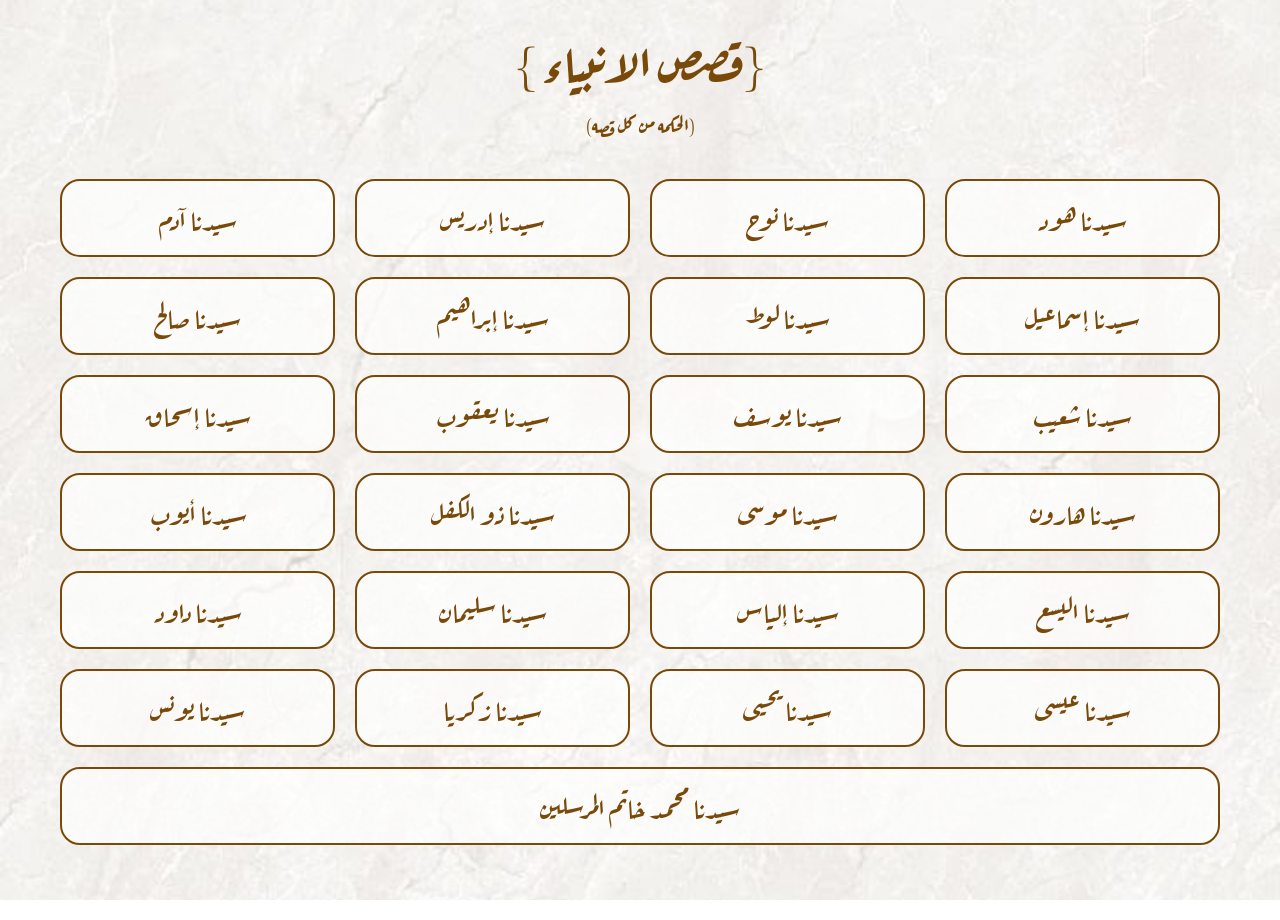
<file: index.html>
<!DOCTYPE html>
<html lang="en">
<head>
    <meta charset="UTF-8">
    <meta name="viewport" content="width=device-width, initial-scale=1.0">
    <title>قصص الأنبياء</title>
    
    <link rel="preconnect" href="https://fonts.googleapis.com">
    <link rel="preconnect" href="https://fonts.gstatic.com" crossorigin>
    <link href="https://fonts.googleapis.com/css2?family=Archivo+Black&family=Aref+Ruqaa:wght@400;700&family=Black+Ops+One&family=Caacupe+One&display=swap" rel="stylesheet">
    <meta name="viewport" content="width=device-width, initial-scale=1.0">
    <link rel="stylesheet" href="style.css">
</head>
<body class="aref-ruqaa-regular">
     <h1 >{ قصص الانبياء}</h1>
    <h5>(الحكمه من كل قصه)</h5>

   
<ul class="bu">
    <li>
        <button class="b"><a href="adam.html">سيدنا آدم</a></button>
    </li>
    <li>
        <button class="b" ><a href="idris.html">سيدنا إدريس</a></button>
    </li>
    <li>
        <button class="b" ><a href="nuh.html">سيدنا نوح</a></button>
    </li>
    <li>
        <button class="b"><a href="hud.html">سيدنا هود</a></button>
    </li>
    <li>
        <button class="b"><a href="salih.html">سيدنا صالح</a></button>
    </li>
    <li>
        <button class="b"><a href="ibrahim.html">سيدنا إبراهيم</a></button>
    </li>
    <li>
        <button class="b"><a href="lut.html">سيدنا لوط</a></button>
    </li>
    <li>
        <button class="b"><a href="ismail.html">سيدنا إسماعيل</a></button>
    </li>
    <li>
        <button class="b"><a href="ishaq.html">سيدنا إسحاق</a></button>
    </li>
    <li>
        <button class="b"><a href="yaqub.html">سيدنا يعقوب</a></button>
    </li>
    <li>
        <button class="b"><a href="yusuf.html">سيدنا يوسف</a></button>
    </li>
    <li>
        <button class="b"><a href="shuaib.html">سيدنا شعيب</a></button>
    </li>
    <li>
        <button class="b"><a href="ayyub.html">سيدنا أيوب</a></button>
    </li>
    <li>
        <button class="b"><a href="dhulkifl.html">سيدنا ذو الكفل</a></button>
    </li>
    <li>
        <button class="b"><a href="musa.html">سيدنا موسى</a></button>
    </li>
    <li>
        <button class="b"><a href="harun.html">سيدنا هارون</a></button>
    </li>
    <li>
        <button class="b"><a href="dawood.html">سيدنا داود</a></button>
    </li>
    <li>
        <button class="b"><a href="sulaiman.html">سيدنا سليمان</a></button>
    </li>
    <li>
        <button class="b"><a href="ilyas.html">سيدنا إلياس</a></button>
    </li>
    <li>
        <button class="b"  ><a href="al-yasa.html">سيدنا اليسع</a></button>
    </li>
    <li>
        <button class="b"><a href="yunus.html">سيدنا يونس</a></button>
    </li>
    <li>
        <button class="b"><a href="zakariya.html">سيدنا زكريا</a></button>
    </li>
    <li>
        <button class="b"><a href="yahya.html">سيدنا يحيى</a></button>
    </li>
    <li>
        <button class="b"><a href="isa.html">سيدنا عيسى</a></button>
    </li>
    <li class="c">
       
        <button class="b"><a href="muhammad.html" >سيدنا محمد خاتم المرسلين</a></button>
    
    </li>
</ul>
</div>
</body>
</html>
</file>
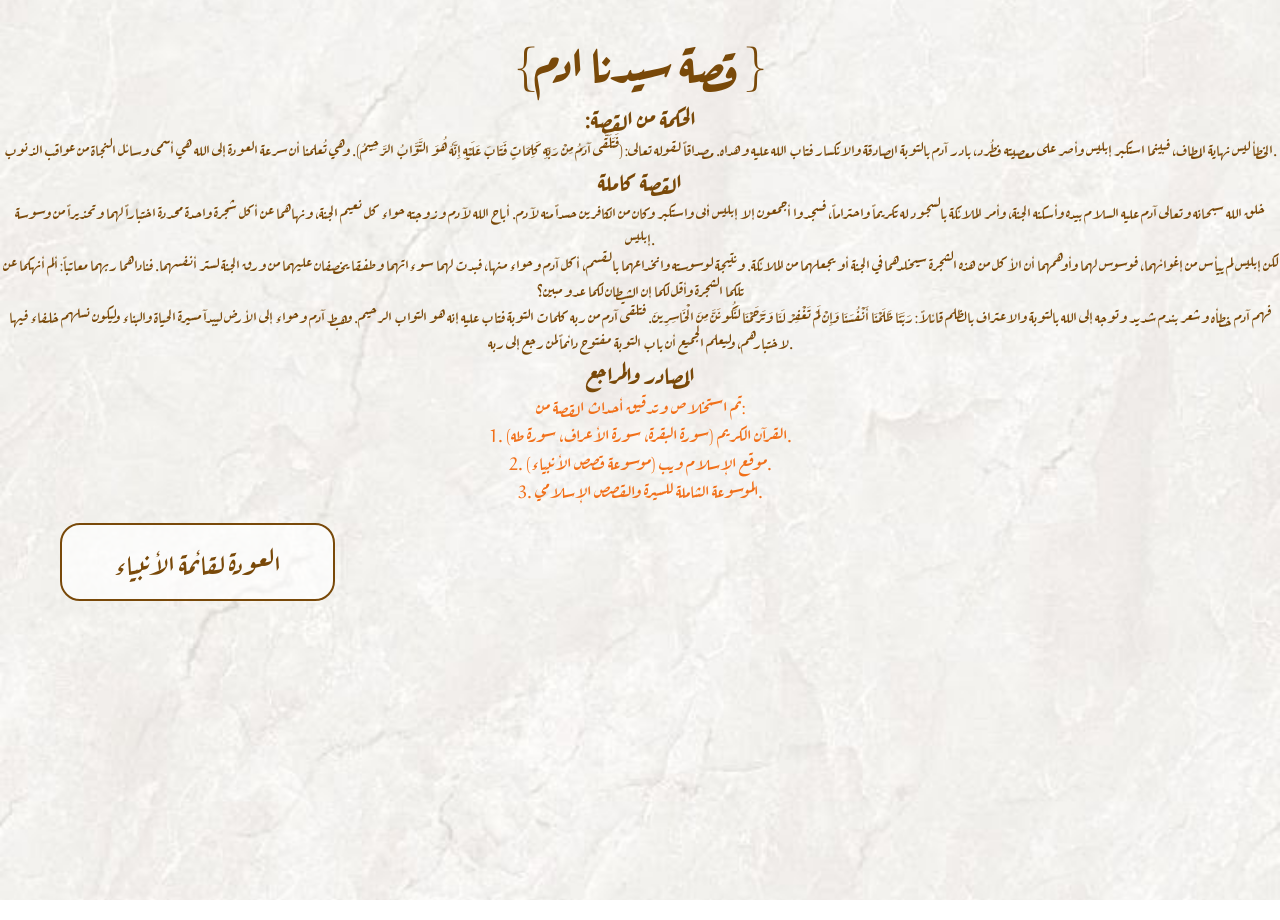
<file: adam.html>
<!DOCTYPE html>
<html lang="en">
<head>
    <meta charset="UTF-8">
    <meta name="viewport" content="width=device-width, initial-scale=1.0">
    <title>قصص الأنبياء</title>
    
    <link rel="preconnect" href="https://fonts.googleapis.com">
    <link rel="preconnect" href="https://fonts.gstatic.com" crossorigin>
    <link href="https://fonts.googleapis.com/css2?family=Archivo+Black&family=Aref+Ruqaa:wght@400;700&family=Black+Ops+One&family=Caacupe+One&display=swap" rel="stylesheet">
    <link rel="stylesheet" href="style.css">

</head>
<body class="aref-ruqaa-regular">
 <h1>{قصة سيدنا ادم }</h1>
  <section>
            <h2 class="s">:الحكمة من القصة</h2>
           <p>
            الخطأ ليس نهاية المطاف، فبينما استكبر إبليس وأصر على معصيته فطُرد، بادر آدم بالتوبة الصادقة والانكسار فتاب الله عليه وهداه.
مصداقاً لقوله تعالى: (فَتَلَقَّى آدَمُ مِنْ رَبِّهِ كَلِمَاتٍ فَتَابَ عَلَيْهِ إِنَّهُ هُوَ التَّوَّابُ الرَّحِيمُ).
وهي تُعلمنا أن سرعة العودة إلى الله هي أسمى وسائل النجاة من عواقب الذنوب.
           </p>
        </section>

        <section>
            <h2>القصة كاملة</h2>
            <p>
                خلق الله سبحانه وتعالى آدم عليه السلام بيده وأسكنه الجنة، وأمر الملائكة بالسجود له تكريماً واحتراماً، فسجدوا أجمعون إلا إبليس أبى واستكبر وكان من الكافرين حسداً منه لآدم. أباح الله لآدم وزوجته حواء كل نعيم الجنة، ونهاهما عن أكل شجرة واحدة محددة اختباراً لهما وتحذيراً من وسوسة إبليس.
            </p>
            <p>
                لكن إبليس لم ييأس من إغوائهما، فوسوس لهما وأوهمهما أن الأكل من هذه الشجرة سيخلدهما في الجنة أو يجعلهما من الملائكة. ونتيجة لوسوسته وانخداعهما بالقسم، أكل آدم وحواء منها، فبدت لهما سوءاتهما وطفقا يخصفان عليهما من ورق الجنة لستر أنفسهما. فناداهما ربهما معاتباً: ألم أنهكما عن تلكما الشجرة وأقل لكما إن الشيطان لكما عدو مبين؟
            </p>
            <p>
                فهم آدم خطأه وشعر بندم شديد وتوجه إلى الله بالتوبة والاعتراف بالظلم قائلاً: رَبَّنَا ظَلَمْنَا أَنْفُسَنَا وَإِنْ لَمْ تَغْفِرْ لَنَا وَتَرْحَمْنَا لَنَكُونَنَّ مِنَ الْخَاسِرِينَ. فتلقى آدم من ربه كلمات التوبة فتاب عليه إنه هو التواب الرحيم. وهبط آدم وحواء إلى الأرض ليبدآ مسيرة الحياة والبناء وليكون نسلهم خلفاء فيها لاختبارهم، وليعلم الجميع أن باب التوبة مفتوح دائماً لمن رجع إلى ربه.
            </p>
        </section>

        <section class="sources-section">
            <h2>المصادر والمراجع</h2>
            <p style="font-size: 18px; text-align: center; color: #f16f18;">
                تم استخلاص وتدقيق أحداث القصة من: 
                <br>1. القرآن الكريم (سورة البقرة، سورة الأعراف، سورة طه).
                <br>2. موقع الإسلام ويب (موسوعة قصص الأنبياء).
                <br>3. الموسوعة الشاملة للسيرة والقصص الإسلامي.
            </p>
        </section>
<div class="bu">
       <button class="b"> <a href="test.html" class="q">العودة لقائمة الأنبياء</a></button>
    </div>
</div>
 
</body>
</html>
</file>
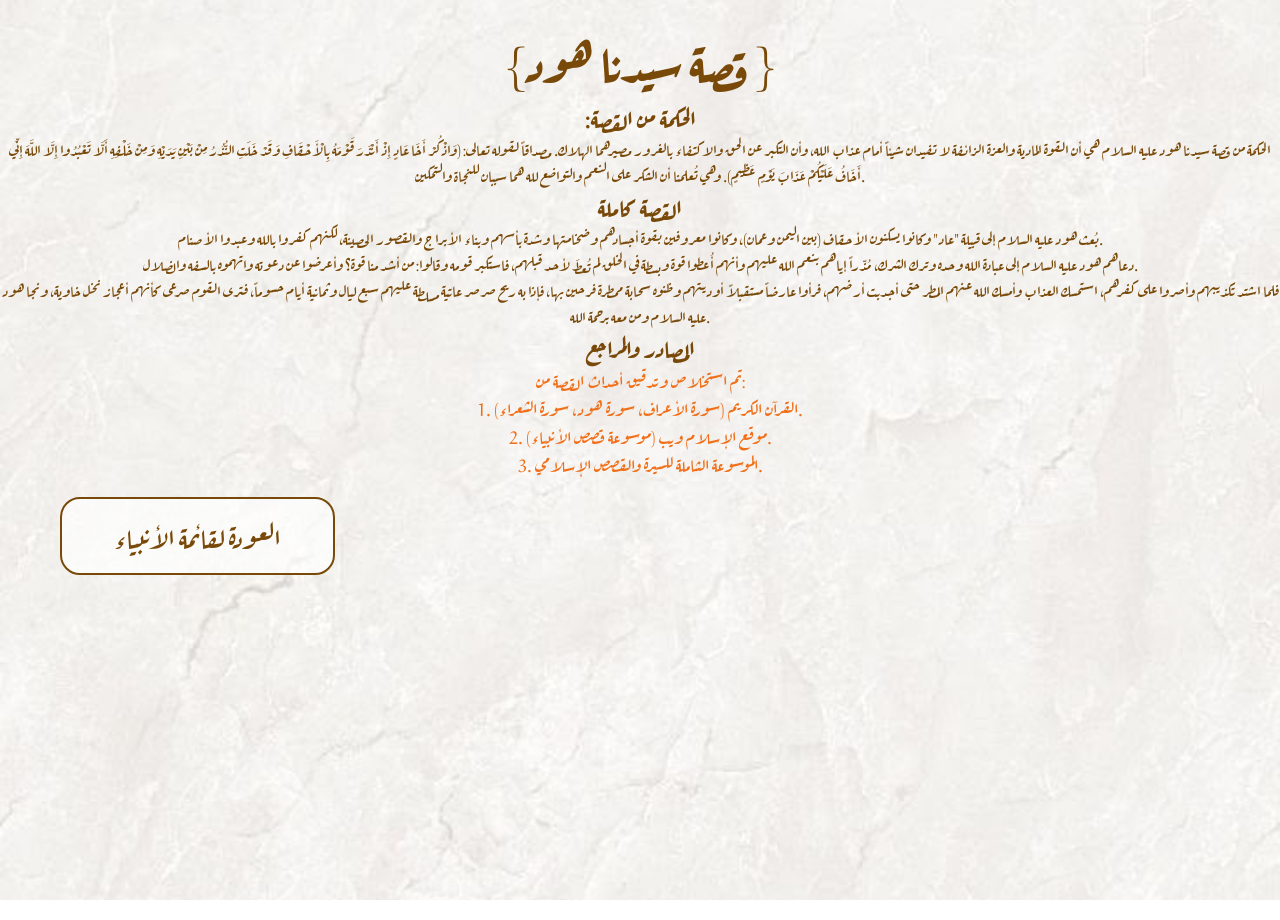
<file: hud.html>
<!DOCTYPE html>
<html lang="en">
<head>
    <meta charset="UTF-8">
    <meta name="viewport" content="width=device-width, initial-scale=1.0">
    <title>قصص الأنبياء</title>
    
    <link rel="preconnect" href="https://fonts.googleapis.com">
    <link rel="preconnect" href="https://fonts.gstatic.com" crossorigin>
    <link href="https://fonts.googleapis.com/css2?family=Archivo+Black&family=Aref+Ruqaa:wght@400;700&family=Black+Ops+One&family=Caacupe+One&display=swap" rel="stylesheet">
    <link rel="stylesheet" href="style.css">

</head>
<body class="aref-ruqaa-regular">
    <div class="story-container">
        <h1>{قصة سيدنا هود }</h1>
        <section>
            <h2 class="s">:الحكمة من القصة</h2>
            <p>
                الحكمة من قصة سيدنا هود عليه السلام هي أن القوة المادية والعزة الزائفة لا تفيدان شيئاً أمام عذاب الله، وأن التكبر عن الحق والاكتفاء بالغرور مصيرهما الهلاك. 
                مصداقاً لقوله تعالى: (وَاذْكُرْ أَخَا عَادٍ إِذْ أَنْذَرَ قَوْمَهُ بِالْأَحْقَافِ وَقَدْ خَلَتِ النُّذُرُ مِنْ بَيْنِ يَدَيْهِ وَمِنْ خَلْفِهِ أَلَّا تَعْبُدُوا إِلَّا اللَّهَ إِنِّي أَخَافُ عَلَيْكُمْ عَذَابَ يَوْمٍ عَظِيمٍ).
                وهي تُعلمنا أن الشكر على النعم والتواضع لله هما سببان للنجاة والتمكين.
            </p>
        </section>

        <section>
            <h2>القصة كاملة</h2>
            <p>
                بُعث هود عليه السلام إلى قبيلة "عاد" وكانوا يسكنون الأحقاف (بين اليمن وعمان)، وكانوا معروفين بقوة أجسادهم وضخامتها وشدة بأسهم وبناء الأبراج والقصور الحصينة، لكنهم كفروا بالله وعبدوا الأصنام.
            </p>
            <p>
                دعاهم هود عليه السلام إلى عبادة الله وحده وترك الشرك، مُذّراً إياهم بنعم الله عليهم وأنهم أُعطوا قوة وبسطة في الخلق لم تُعطَ لأحد قبلهم، فاستكبر قومه وقالوا: من أشد منا قوة؟ وأعرضوا عن دعوته واتهموه بالسفه والضلال.
            </p>
            <p>
                فلما اشتد تكذيبهم وأصروا على كفرهم، استمسك العذاب وأمسك الله عنهم المطر حتى أجدبت أرضهم، فرأوا عارضاً مستقبلاً أوديتهم وظنوه سحابة ممطرة فرحين بها، فإذا به ريح صرصر عاتية مسلطة عليهم سبع ليال وثمانية أيام حسوماً، فترى القوم صرعى كأنهم أعجاز نخل خاوية، ونجا هود عليه السلام ومن معه برحمة الله.
            </p>
        </section>

        <section class="sources-section">
            <h2>المصادر والمراجع</h2>
            <p style="font-size: 18px; text-align: center; color: #f16f18;">
                تم استخلاص وتدقيق أحداث القصة من:
                <br>1. القرآن الكريم (سورة الأعراف، سورة هود، سورة الشعراء).
                <br>2. موقع الإسلام ويب (موسوعة قصص الأنبياء).
                <br>3. الموسوعة الشاملة للسيرة والقصص الإسلامي.
            </p>
        </section>

        <div class="bu">
            <button class="b">
                <a href="test.html" class="q">العودة لقائمة الأنبياء</a>
            </button>
        </div>
    </div>
</body>
</file>
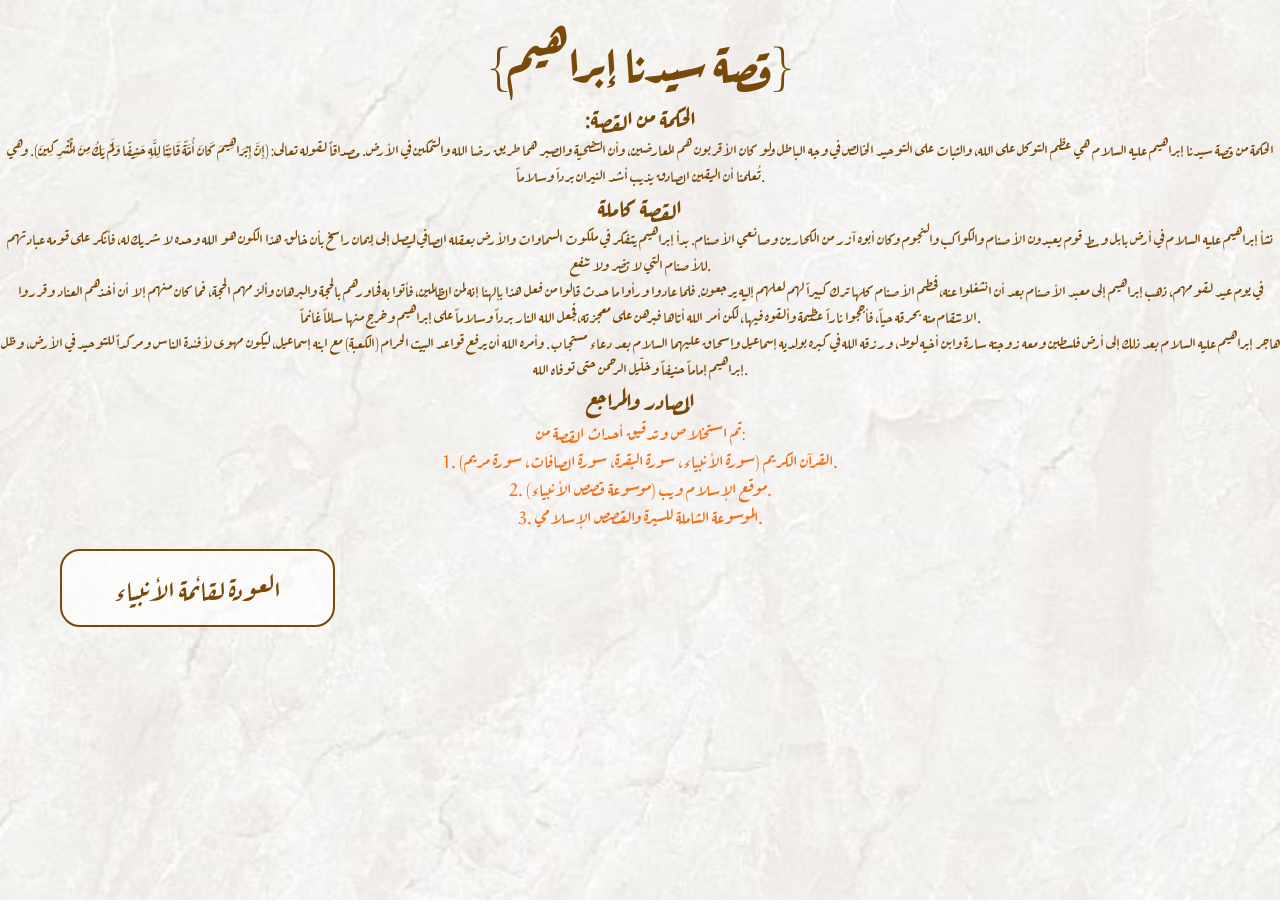
<file: ibrahim.html>
<!DOCTYPE html>
<html lang="en">
<head>
    <meta charset="UTF-8">
    <meta name="viewport" content="width=device-width, initial-scale=1.0">
    <title>قصص الأنبياء</title>
    
    <link rel="preconnect" href="https://fonts.googleapis.com">
    <link rel="preconnect" href="https://fonts.gstatic.com" crossorigin>
    <link href="https://fonts.googleapis.com/css2?family=Archivo+Black&family=Aref+Ruqaa:wght@400;700&family=Black+Ops+One&family=Caacupe+One&display=swap" rel="stylesheet">
    <link rel="stylesheet" href="style.css">

</head>
<body class="aref-ruqaa-regular">
    <div class="story-container">
        <h1>{قصة سيدنا إبراهيم}</h1>

        <section>
            <h2 class="s">:الحكمة من القصة</h2>
            <p>
                الحكمة من قصة سيدنا إبراهيم عليه السلام هي عظم التوكل على الله، والثبات على التوحيد الخالص في وجه الباطل ولو كان الأقربون هم المعارضين، وأن التضحية والصبر هما طريق رضا الله والتمكين في الأرض. 
                مصداقاً لقوله تعالى: (إِنَّ إِبْرَاهِيمَ كَانَ أُمَّةً قَانِتًا لِلَّهِ حَنِيفًا وَلَمْ يَكُ مِنَ الْمُشْرِكِينَ).
                وهي تُعلمنا أن اليقين الصادق يذيب أشد النيران برداً وسلاماً.
            </p>
        </section>

        <section>
            <h2>القصة كاملة</h2>
            <p>
                نشأ إبراهيم عليه السلام في أرض بابل وسط قوم يعبدون الأصنام والكواكب والنجوم وكان أبوه آزر من الكحارين وصانعي الأصنام. بدأ إبراهيم يتفكر في ملكوت السماوات والأرض بعقله الصافي ليصل إلى إيمان راسخ بأن خالق هذا الكون هو الله وحده لا شريك له، فأنكر على قومه عبادتهم للأصنام التي لا تضر ولا تنفع.
            </p>
            <p>
                في يوم عيد لقومهم، ذهب إبراهيم إلى معبد الأصنام بعد أن انشغلوا عنه، فحطم الأصنام كلها ترك كبيراً لهم لعلهم إليه يرجعون. فلما عادوا ورأوا ما حدث قالوا من فعل هذا بإلهنا إنه لمن الظالمين، فأتوا به فحاورهم بالحجة والبرهان وألزمهم الحجة، فما كان منهم إلا أن أخذهم العناد وقرروا الانتقام منه بحرقه حياً، فأججوا ناراً عظيمة وألقوه فيها، لكن أمر الله أتاها فبرهن على معجزته، فجعل الله النار برداً وسلاماً على إبراهيم وخرج منها سالماً غانماً.
            </p>
            <p>
                هاجر إبراهيم عليه السلام بعد ذلك إلى أرض فلسطين ومعه زوجته سارة وابن أخيه لوط، ورزقه الله في كبره بولديه إسماعيل وإسحاق عليهما السلام بعد دعاء مستجاب. وأمره الله أن يرفع قواعد البيت الحرام (الكعبة) مع ابنه إسماعيل، ليكون مهوى لأفئدة الناس ومركداً للتوحيد في الأرض، وظل إبراهيم إماماً حنيفاً وخلّيل الرحمن حتى توفاه الله.
            </p>
        </section>

        <section class="sources-section">
            <h2>المصادر والمراجع</h2>
            <p style="font-size: 18px; text-align: center; color: #f16f18;">
                تم استخلاص وتدقيق أحداث القصة من:
                <br>1. القرآن الكريم (سورة الأنبياء، سورة البقرة، سورة الصافات، سورة مريم).
                <br>2. موقع الإسلام ويب (موسوعة قصص الأنبياء).
                <br>3. الموسوعة الشاملة للسيرة والقصص الإسلامي.
            </p>
        </section>

        <div class="bu">
            <button class="b">
                <a href="test.html" class="q">العودة لقائمة الأنبياء</a>
            </button>
        </div>
    </div>
</body>
</file>
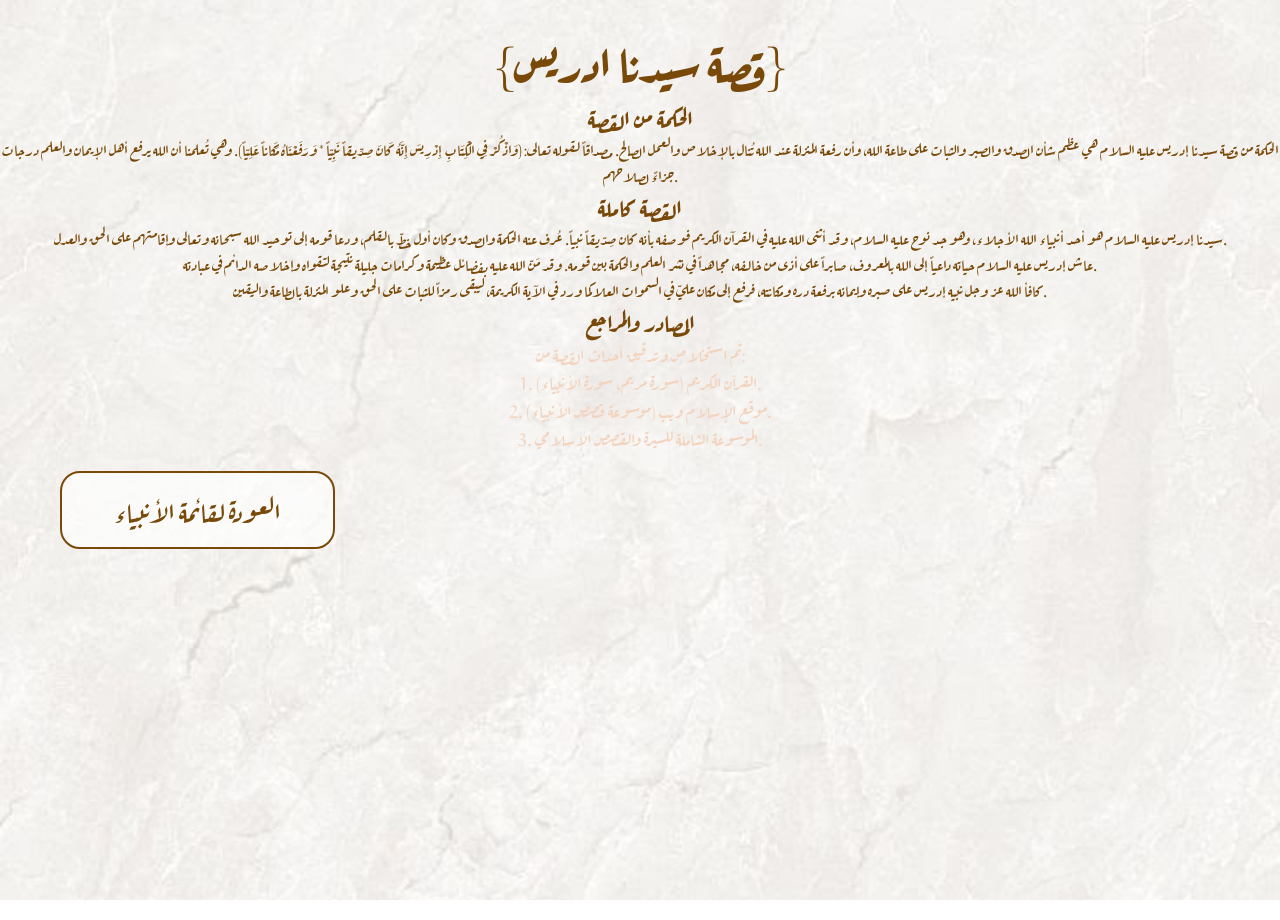
<file: idris.html>
<!DOCTYPE html>
<html lang="en">
<head>
    <meta charset="UTF-8">
    <meta name="viewport" content="width=device-width, initial-scale=1.0">
    <title>قصص الأنبياء</title>
    
    <link rel="preconnect" href="https://fonts.googleapis.com">
    <link rel="preconnect" href="https://fonts.gstatic.com" crossorigin>
    <link href="https://fonts.googleapis.com/css2?family=Archivo+Black&family=Aref+Ruqaa:wght@400;700&family=Black+Ops+One&family=Caacupe+One&display=swap" rel="stylesheet">
    <link rel="stylesheet" href="style.css">

</head>
<body class="aref-ruqaa-regular">
 <h1> {قصة سيدنا ادريس}</h1>



    <div class="story-container">
      

        <section>
            <h2 class="s" >الحكمة من القصة</h2>
            <p>
                الحكمة من قصة سيدنا إدريس عليه السلام هي عظم شأن الصدق والصبر والثبات على طاعة الله، وأن رفعة المنزلة عند الله تُنال بالإخلاص والعمل الصالح. 
                مصداقاً لقوله تعالى: (وَاذْكُرْ فِي الْكِتَابِ إِدْرِيسَ إِنَّهُ كَانَ صِدِّيقاً نَبِيّاً * وَرَفَعْنَاهُ مَكَاناً عَلِيّاً).
                وهي تُعلمنا أن الله يرفع أهل الإيمان والعلم درجات جزاءً لصلاحهم.
            </p>
        </section>

        <section>
            <h2>القصة كاملة</h2>
            <p>
                سيدنا إدريس عليه السلام هو أحد أنبياء الله الأجلاء، وهو جد نوح عليه السلام، وقد أثنى الله عليه في القرآن الكريم فوصفه بأنه كان صِدّيقاً نبياً. عُرف عنه الحكمة والصدق وكان أول خطّ بالقلم، ودعا قومه إلى توحيد الله سبحانه وتعالى وإقامتهم على الحق والعدل.
            </p>
            <p>
                عاش إدريس عليه السلام حياته داعياً إلى الله بالمعروف، صابراً على أذى من خالفه، مجاهداً في نشر العلم والحكمة بين قومه. وقد مَنّ الله عليه بفضائل عظيمة وكرامات جليلة نتيجة لتقواه وإخلاصه الدائم في عبادته.
            </p>
            <p>
                كافأ الله عز وجل نبيه إدريس على صبره وإيمانه برفعة دره ومكانته، فرفع إلى مكان عليّ في السموات العلا كما ورد في الآية الكريمة، ليبقى رمزاً للثبات على الحق وعلو المنزلة بالطاعة واليقين.
            </p>
        </section>

        <section class="sources-section">
            <h2>المصادر والمراجع</h2>
            <p style="font-size: 18px; text-align: center; color: #f3d3bd;">
                تم استخلاص وتدقيق أحداث القصة من: 
                <br>1. القرآن الكريم (سورة مريم، سورة الأنبياء).
                <br>2. موقع الإسلام ويب (موسوعة قصص الأنبياء).
                <br>3. الموسوعة الشاملة للسيرة والقصص الإسلامي.
            </p>
        </section>

        <div class="bu">
            <button class="b">
                <a href="test.html" class="q">العودة لقائمة الأنبياء</a>
            </button>
        </div>
    </div>

</body>
</html>
 
</body>
</html>
 
</body>
</html>
</file>
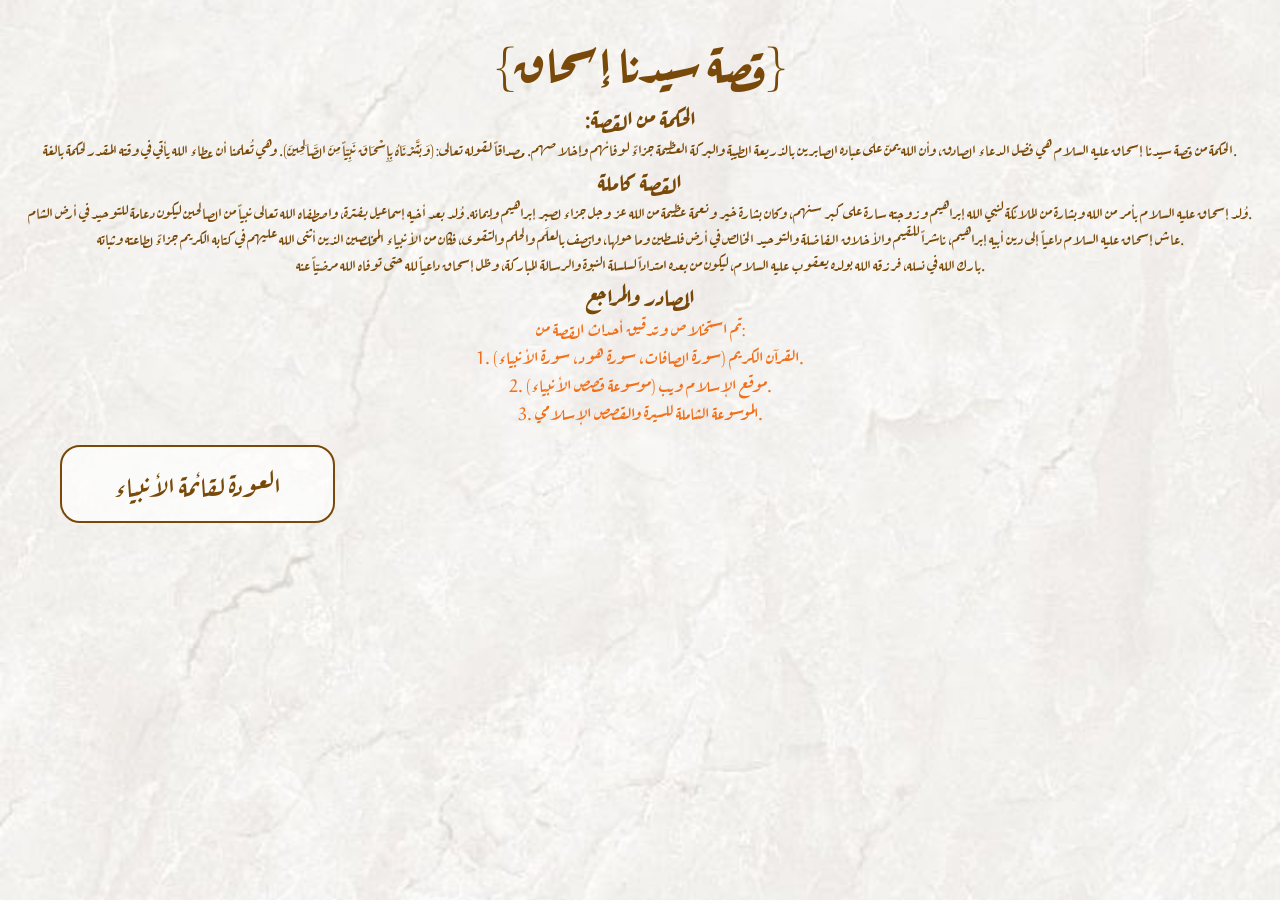
<file: ishaq.html>
<!DOCTYPE html>
<html lang="en">
<head>
    <meta charset="UTF-8">
    <meta name="viewport" content="width=device-width, initial-scale=1.0">
    <title>قصص الأنبياء</title>
    
    <link rel="preconnect" href="https://fonts.googleapis.com">
    <link rel="preconnect" href="https://fonts.gstatic.com" crossorigin>
    <link href="https://fonts.googleapis.com/css2?family=Archivo+Black&family=Aref+Ruqaa:wght@400;700&family=Black+Ops+One&family=Caacupe+One&display=swap" rel="stylesheet">
    <link rel="stylesheet" href="style.css">

</head>
<body class="aref-ruqaa-regular">
    <div class="story-container">
        <h1>{قصة سيدنا إسحاق}</h1>

        <section>
            <h2 class="s">:الحكمة من القصة</h2>
            <p>
                الحكمة من قصة سيدنا إسحاق عليه السلام هي فضل الدعاء الصادق، وأن الله يمنّ على عباده الصابرين بالذريعة الطيبة والبركة العظيمة جزاءً لوفائهم وإخلاصهم. 
                مصداقاً لقوله تعالى: (وَبَشَّرْنَاهُ بِإِسْحَاقَ نَبِيّاً مِنَ الصَّالِحِينَ).
                وهي تُعلمنا أن عطاء الله يأتي في وقته المقدر لحكمة بالغة.
            </p>
        </section>

        <section>
            <h2>القصة كاملة</h2>
            <p>
                وُلد إسحاق عليه السلام بأمر من الله وبشارة من الملائكة لنبي الله إبراهيم وزوجته سارة على كبر سنهم، وكان بشارة خير ونعمة عظيمة من الله عز وجل جزاء لصبر إبراهيم وإيمانه. وُلد بعد أخيه إسماعيل بفترة، واصطفاه الله تعالى نبياً من الصالحين ليكون دعامة للتوحيد في أرض الشام.
            </p>
            <p>
                عاش إسحاق عليه السلام داعياً إلى دين أبيه إبراهيم، ناشراً للقيم والأخلاق الفاضلة والتوحيد الخالص في أرض فلسطين وما حولها، واتصف بالعلَم والحلم والتقوى، فكان من الأنبياء المخلصين الذين أثنى الله عليهم في كتابه الكريم جزاءً لطاعته وثباته.
            </p>
            <p>
                بارك الله في نسله، فرزقه الله بولده يعقوب عليه السلام، ليكون من بعده امتداداً لسلسلة النبوة والرسالة المباركة، وظل إسحاق داعياً لله حتى توفاه الله مرضيّاً عنه.
            </p>
        </section>

        <section class="sources-section">
            <h2>المصادر والمراجع</h2>
            <p style="font-size: 18px; text-align: center; color: #f16f18;">
                تم استخلاص وتدقيق أحداث القصة من:
                <br>1. القرآن الكريم (سورة الصافات، سورة هود، سورة الأنبياء).
                <br>2. موقع الإسلام ويب (موسوعة قصص الأنبياء).
                <br>3. الموسوعة الشاملة للسيرة والقصص الإسلامي.
            </p>
        </section>

        <div class="bu">
            <button class="b">
                <a href="test.html" class="q">العودة لقائمة الأنبياء</a>
            </button>
        </div>
    </div>
</body>
</file>
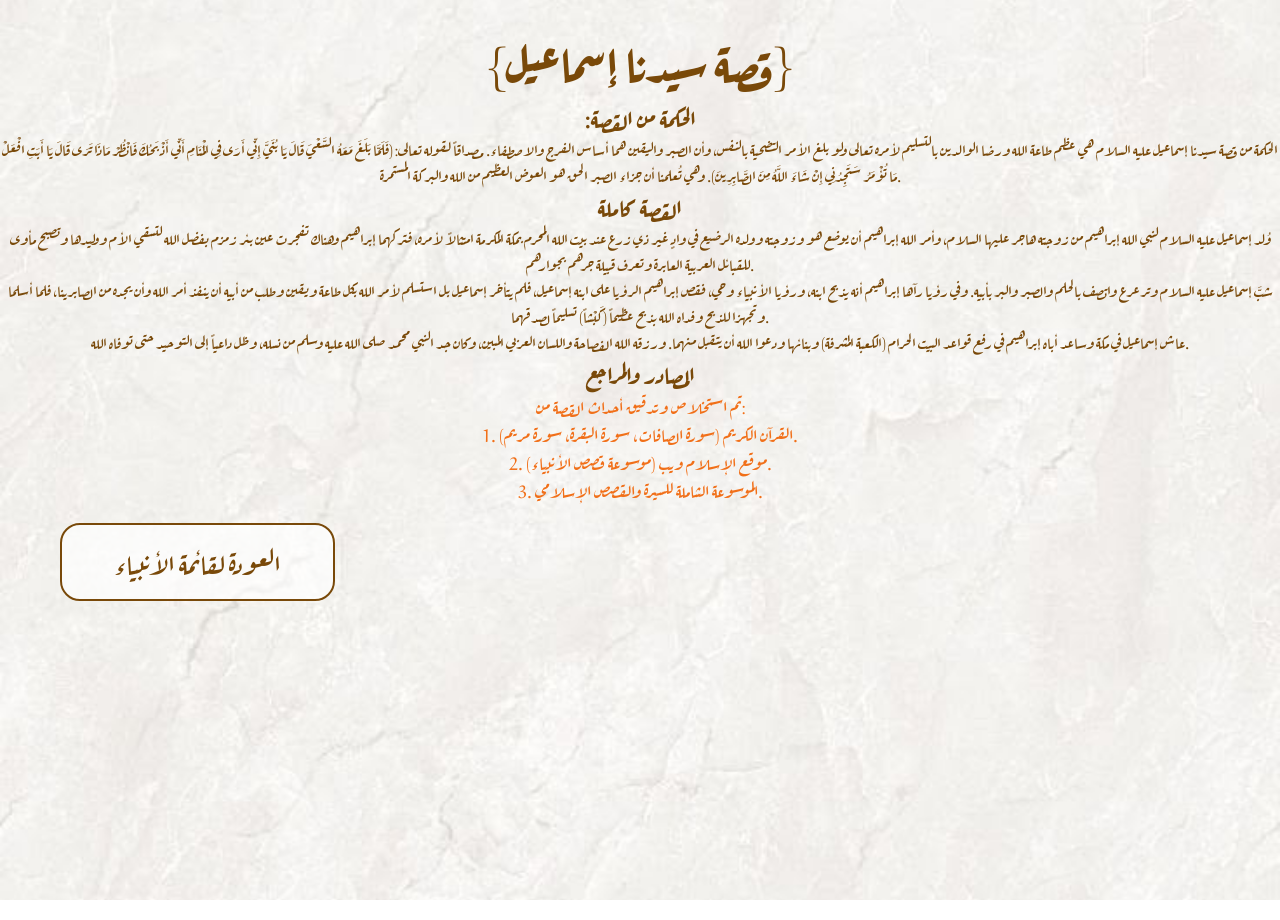
<file: ismail.html>
<!DOCTYPE html>
<html lang="en">
<head>
    <meta charset="UTF-8">
    <meta name="viewport" content="width=device-width, initial-scale=1.0">
    <title>قصص الأنبياء</title>
    
    <link rel="preconnect" href="https://fonts.googleapis.com">
    <link rel="preconnect" href="https://fonts.gstatic.com" crossorigin>
    <link href="https://fonts.googleapis.com/css2?family=Archivo+Black&family=Aref+Ruqaa:wght@400;700&family=Black+Ops+One&family=Caacupe+One&display=swap" rel="stylesheet">
    <link rel="stylesheet" href="style.css">

</head>
<body class="aref-ruqaa-regular">
    <div class="story-container">
        <h1>{قصة سيدنا إسماعيل}</h1>

        <section>
            <h2 class="s">:الحكمة من القصة</h2>
            <p>
                الحكمة من قصة سيدنا إسماعيل عليه السلام هي عظم طاعة الله ورضا الوالدين بالتسليم لأمره تعالى ولو بلغ الأمر التضحية بالنفس، وأن الصبر واليقين هما أساس الفرج والاصطفاء. 
                مصداقاً لقوله تعالى: (فَلَمَّا بَلَغَ مَعَهُ السَّعْيَ قَالَ يَا بُنَيَّ إِنِّي أَرَى فِي الْمَنَامِ أَنِّي أَذْبَحُكَ فَانْظُرْ مَاذَا تَرَى قَالَ يَا أَبَتِ افْعَلْ مَا تُؤْمَرُ سَتَجِدُنِي إِنْ شَاءَ اللَّهُ مِنَ الصَّابِرِينَ).
                وهي تُعلمنا أن جزاء الصبر الحق هو العوض العظيم من الله والبركة المستمرة.
            </p>
        </section>

        <section>
            <h2>القصة كاملة</h2>
            <p>
                وُلد إسماعيل عليه السلام لنبي الله إبراهيم من زوجته هاجر عليها السلام، وأمر الله إبراهيم أن يوضع هو وزوجته وولده الرضيع في وادٍ غير ذي زرع عند بيت الله المحرم بمكة المكرمة امتثالاً لأمره، فتركهما إبراهيم وهناك تفجرت عين بئر زمزم بفضل الله لتسقي الأم ووليدها وتصبح مأوى للقبائل العربية العابرة وتعرف قبيلة جرهم بجوارهم.
            </p>
            <p>
                شبَّ إسماعيل عليه السلام وترعرع واتصف بالحلم والصبر والبر بأبيه. وفي رؤيا رآها إبراهيم أنه يذبح ابنه، ورؤيا الأنبياء وحي، فقص إبراهيم الرؤيا على ابنه إسماعيل، فلم يتأخر إسماعيل بل استسلم لأمر الله بكل طاعة ويقين وطلب من أبيه أن ينفذ أمر الله وأن يجده من الصابرينا، فلما أسلما وتجهزا للذبح وفداه الله بذبح عظيماً (كَبْشاً) تسليماً لصدقهما.
            </p>
            <p>
                عاش إسماعيل في مكة وساعد أباه إبراهيم في رفع قواعد البيت الحرام (الكعبة المشرفة) وبنائها ودعوا الله أن يتقبل منهما. ورزقه الله الفصاحة واللسان العربي المبين، وكان جد النبي محمد صلى الله عليه وسلم من نسله، وظل داعياً إلى التوحيد حتى توفاه الله.
            </p>
        </section>

        <section class="sources-section">
            <h2>المصادر والمراجع</h2>
            <p style="font-size: 18px; text-align: center; color: #f16f18;">
                تم استخلاص وتدقيق أحداث القصة من:
                <br>1. القرآن الكريم (سورة الصافات، سورة البقرة، سورة مريم).
                <br>2. موقع الإسلام ويب (موسوعة قصص الأنبياء).
                <br>3. الموسوعة الشاملة للسيرة والقصص الإسلامي.
            </p>
        </section>

        <div class="bu">
            <button class="b">
                <a href="test.html" class="q">العودة لقائمة الأنبياء</a>
            </button>
        </div>
    </div>
</body>
</file>
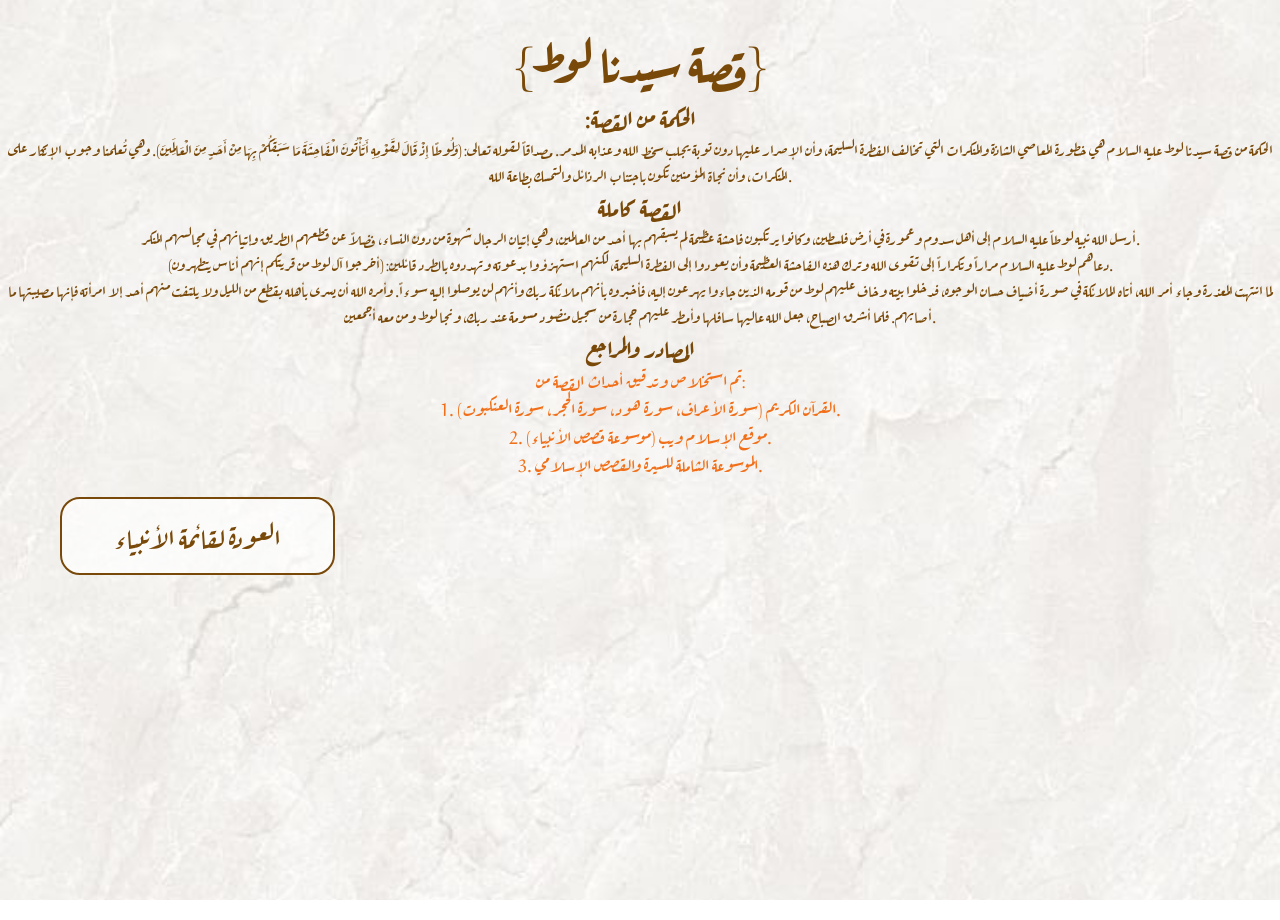
<file: lut.html>
<!DOCTYPE html>
<html lang="en">
<head>
    <meta charset="UTF-8">
    <meta name="viewport" content="width=device-width, initial-scale=1.0">
    <title>قصص الأنبياء</title>
    
    <link rel="preconnect" href="https://fonts.googleapis.com">
    <link rel="preconnect" href="https://fonts.gstatic.com" crossorigin>
    <link href="https://fonts.googleapis.com/css2?family=Archivo+Black&family=Aref+Ruqaa:wght@400;700&family=Black+Ops+One&family=Caacupe+One&display=swap" rel="stylesheet">
    <link rel="stylesheet" href="style.css">

</head>
<body class="aref-ruqaa-regular">
    <div class="story-container">
        <h1>{قصة سيدنا لوط}</h1>

        <section>
            <h2 class="s">:الحكمة من القصة</h2>
            <p>
                الحكمة من قصة سيدنا لوط عليه السلام هي خطورة المعاصي الشاذة والمنكرات التي تخالف الفطرة السليمة، وأن الإصرار عليها دون توبة يجلب سخط الله وعذابه المدمر. 
                مصداقاً لقوله تعالى: (وَلُوطًا إِذْ قَالَ لِقَوْمِهِ أَتَأْتُونَ الْفَاحِشَةَ مَا سَبَقَكُمْ بِهَا مِنْ أَحَدٍ مِنَ الْعَالَمِينَ).
                وهي تُعلمنا وجوب الإنكار على المنكرات، وأن نجاة المؤمنين تكون باجتناب الرذائل والتمسك بطاعة الله.
            </p>
        </section>

        <section>
            <h2>القصة كاملة</h2>
            <p>
                أرسل الله نبيه لوطاً عليه السلام إلى أهل سدوم وعمورة في أرض فلسطين، وكانوا يرتكبون فاحشة عظيمة لم يسبقهم بها أحد من العالمين، وهي إتيان الرجال شهوة من دون النساء، فضلاً عن قطعهم الطريق وإتيانهم في مجالسهم المنكر.
            </p>
            <p>
                دعاهم لوط عليه السلام مراراً وتكراراً إلى تقوى الله وترك هذه الفاحشة العظيمة وأن يعودوا إلى الفطرة السليمة، لكنهم استهزؤوا بدعوته وتهددوه بالطرد قائلين: (أخرجوا آل لوط من قريتكم إنهم أناس يتطهرون).
            </p>
            <p>
                لما انتهت المعذرة وجاء أمر الله، أتاه الملائكة في صورة أضياف حسان الوجوه، فدخلوا بيته وخاف عليهم لوط من قومه الذين جاءوا يهرعون إليه، فأخبروه بأنهم ملائكة ربك وأنهم لن يوصلوا إليه سوءاً. وأمره الله أن يسرى بأهله بقطع من الليل ولا يلتفت منهم أحد إلا امرأته فإنها مصيبتها ما أصابهم. فلما أشرق الصباح، جعل الله عاليها سافلها وأمطر عليهم حجارة من سجيل منضود مسومة عند ربك، ونجا لوط ومن معه أجمعين.
            </p>
        </section>

        <section class="sources-section">
            <h2>المصادر والمراجع</h2>
            <p style="font-size: 18px; text-align: center; color: #f16f18;">
                تم استخلاص وتدقيق أحداث القصة من:
                <br>1. القرآن الكريم (سورة الأعراف، سورة هود، سورة الحجر، سورة العنكبوت).
                <br>2. موقع الإسلام ويب (موسوعة قصص الأنبياء).
                <br>3. الموسوعة الشاملة للسيرة والقصص الإسلامي.
            </p>
        </section>

        <div class="bu">
            <button class="b">
                <a href="test.html" class="q">العودة لقائمة الأنبياء</a>
            </button>
        </div>
    </div>
</body>
</file>
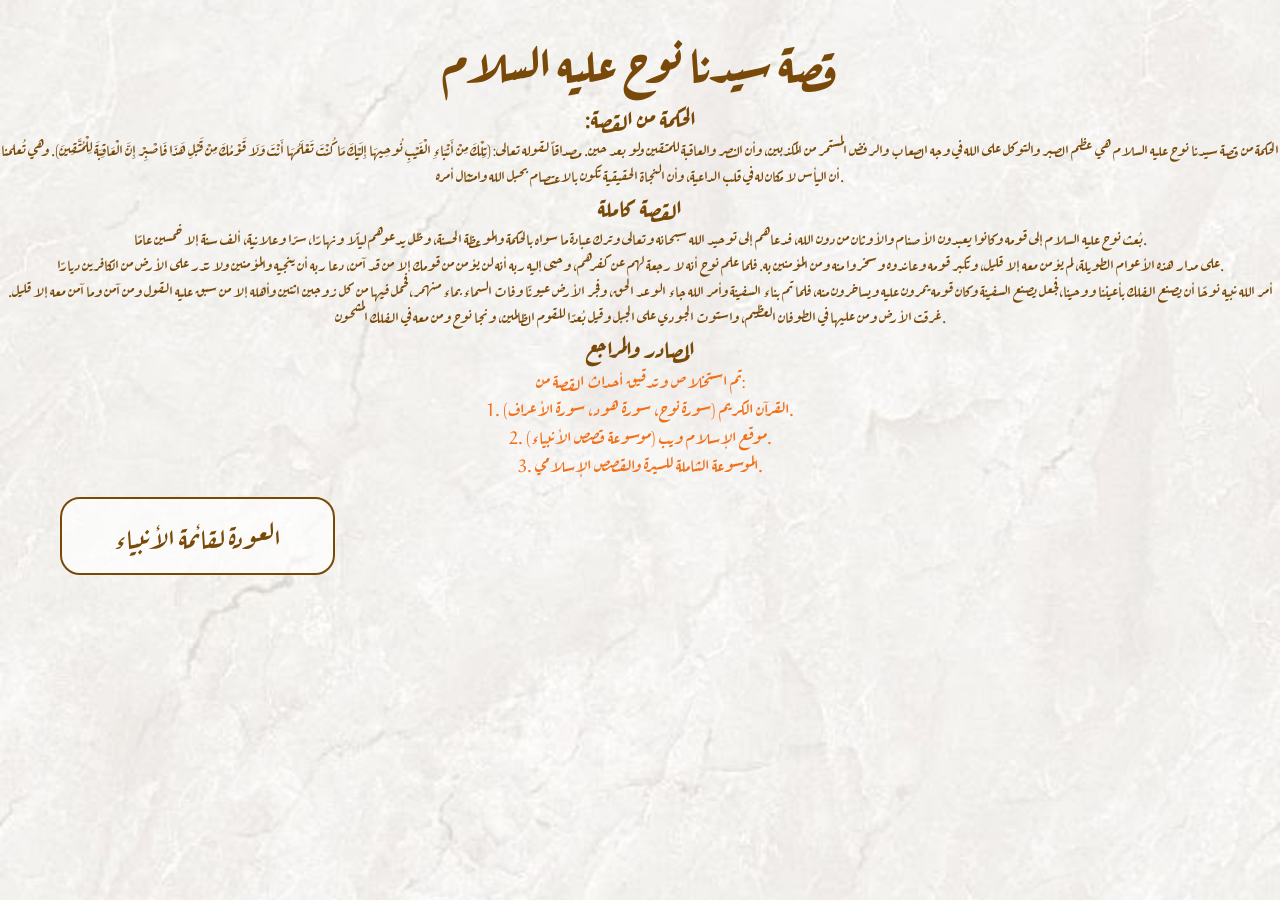
<file: nuh.html>
<!DOCTYPE html>
<html lang="en">
<head>
    <meta charset="UTF-8">
    <meta name="viewport" content="width=device-width, initial-scale=1.0">
    <title>قصص الأنبياء</title>
    
    <link rel="preconnect" href="https://fonts.googleapis.com">
    <link rel="preconnect" href="https://fonts.gstatic.com" crossorigin>
    <link href="https://fonts.googleapis.com/css2?family=Archivo+Black&family=Aref+Ruqaa:wght@400;700&family=Black+Ops+One&family=Caacupe+One&display=swap" rel="stylesheet">
    <link rel="stylesheet" href="style.css">

</head>
<body class="aref-ruqaa-regular">
    

<div class="story-container">
        <h1>قصة سيدنا نوح عليه السلام</h1>

        <section>
            <h2 class="s">:الحكمة من القصة</h2>
            <p>
                الحكمة من قصة سيدنا نوح عليه السلام هي عظم الصبر والتوكل على الله في وجه الصعاب والرفض المستمر من المكذبين، وأن النصر والعاقبة للمتقين ولو بعد حين. 
                مصداقاً لقوله تعالى: (تِلْكَ مِنْ أَنْبَاءِ الْغَيْبِ نُوحِيهَا إِلَيْكَ مَا كُنْتَ تَعْلَمُهَا أَنْتَ وَلَا قَوْمُكَ مِنْ قَبْلِ هَذَا فَاصْبِرْ إِنَّ الْعَاقِبَةَ لِلْمُتَّقِينَ).
                وهي تُعلمنا أن اليأس لا مكان له في قلب الداعية، وأن النجاة الحقيقية تكون بالاعتصام بحبل الله وامتثال أمره.
            </p>
        </section>

        <section>
            <h2>القصة كاملة</h2>
            <p>
                بُعث نوح عليه السلام إلى قومه وكانوا يعبدون الأصنام والأوثان من دون الله، فدعاهم إلى توحيد الله سبحانه وتعالى وترك عبادة ما سواه بالحكمة والموعظة الحسنة، وظل يدعوهم ليلًا ونهارًا، سرًا وعلانية، ألف سنة إلا خمسين عامًا.
            </p>
            <p>
                على مدار هذه الأعوام الطويلة، لم يؤمن معه إلا قليل، وتكبر قومه وعاندوه وسخروا منه ومن المؤمنين به. فلما علم نوح أنه لا رجعة لهم عن كفرهم، وحيى إليه ربه أنه لن يؤمن من قومك إلا من قد آمن، دعا ربه أن ينجيه والمؤمنين ولا تذر على الأرض من الكافرين ديارًا.
            </p>
            <p>
                أمر الله نبيه نوحًا أن يصنع الفلك بأعيننا ووحينا، فجعل يصنع السفينة وكان قومه يمرون عليه ويساخرون منه، فلما تم بناء السفينة وأمر الله جاء الوعد الحق، وفجر الأرض عيونًا وفات السماء بماء منهمر، فحمل فيها من كل زوجين اثنين وأهله إلا من سبق عليه القول ومن آمن وما آمن معه إلا قليل. غرقت الأرض ومن عليها في الطوفان العظيم، واستوت الجودي على الجبل وقيل بُعدًا للقوم الظالمين، ونجا نوح ومن معه في الفلك المشحون.
            </p>
        </section>

        <section class="sources-section">
            <h2>المصادر والمراجع</h2>
            <p style="font-size: 18px; text-align: center; color: #f16f18;;">
                تم استخلاص وتدقيق أحداث القصة من: 
                <br>1. القرآن الكريم (سورة نوح، سورة هود، سورة الأعراف).
                <br>2. موقع الإسلام ويب (موسوعة قصص الأنبياء).
                <br>3. الموسوعة الشاملة للسيرة والقصص الإسلامي.
            </p>
        </section>

        <div class="bu">
            <button class="b">
                <a href="test.html" class="q">العودة لقائمة الأنبياء</a>
            </button>
        </div>
    </div>
    </body>
</file>
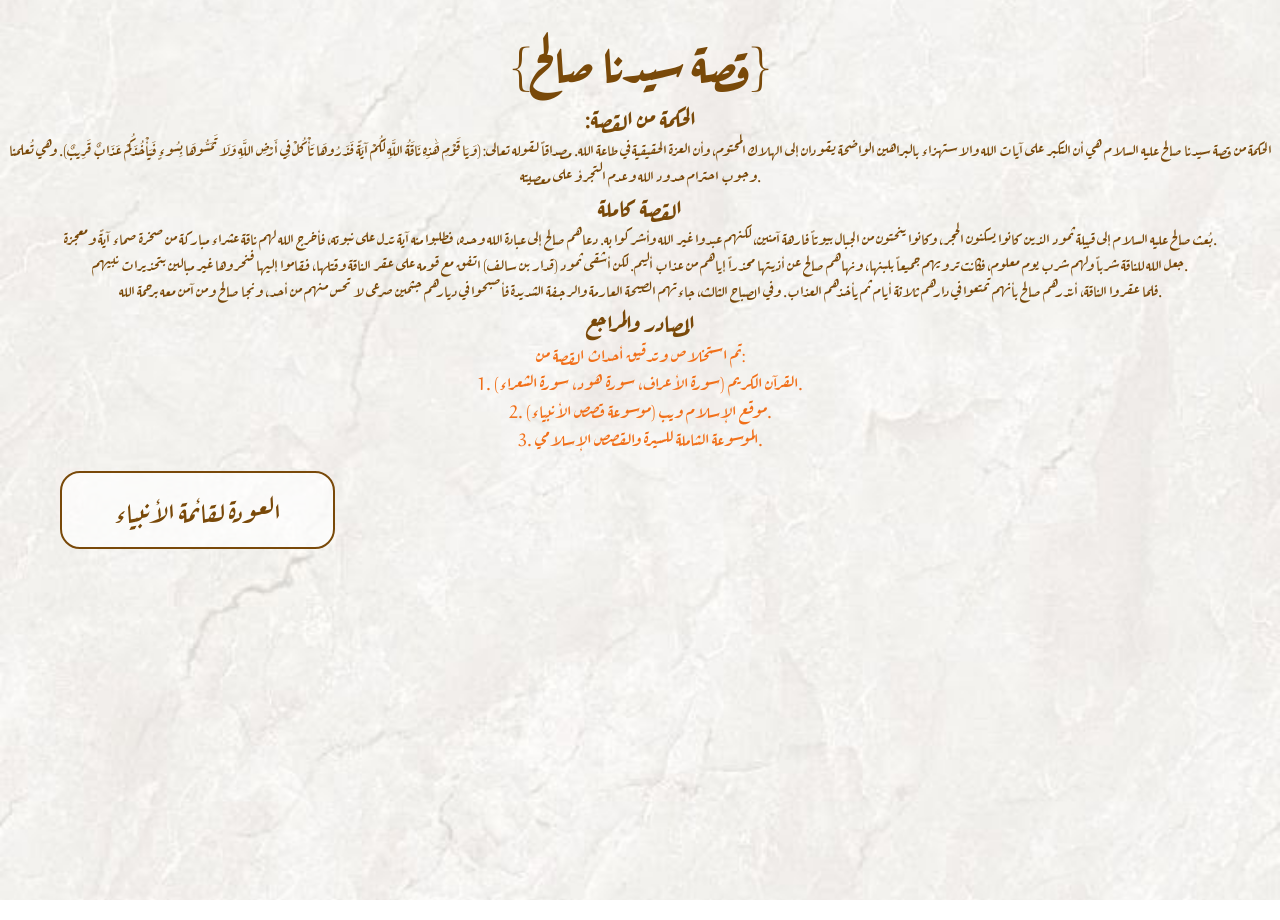
<file: salih.html>
<!DOCTYPE html>
<html lang="en">
<head>
    <meta charset="UTF-8">
    <meta name="viewport" content="width=device-width, initial-scale=1.0">
    <title>قصص الأنبياء</title>
    
    <link rel="preconnect" href="https://fonts.googleapis.com">
    <link rel="preconnect" href="https://fonts.gstatic.com" crossorigin>
    <link href="https://fonts.googleapis.com/css2?family=Archivo+Black&family=Aref+Ruqaa:wght@400;700&family=Black+Ops+One&family=Caacupe+One&display=swap" rel="stylesheet">
    <link rel="stylesheet" href="style.css">

</head>
<body class="aref-ruqaa-regular">
    <div class="story-container">
        <h1>{قصة سيدنا صالح}</h1>

        <section>
            <h2 class="s">:الحكمة من القصة</h2>
            <p>
                الحكمة من قصة سيدنا صالح عليه السلام هي أن التكبر على آيات الله والاستهزاء بالبراهين الواضحة يقودان إلى الهلاك المحتوم، وأن العزة الحقيقية في طاعة الله. 
                مصداقاً لقوله تعالى: (وَيَا قَوْمِ هَٰذِهِ نَاقَةُ اللَّهِ لَكُمْ آيَةً فَذَرُوهَا تَأْكُلْ فِي أَرْضِ اللَّهِ وَلَا تَمَسُّوهَا بِسُوءٍ فَيَأْخُذَكُمْ عَذَابٌ قَرِيبٌ).
                وهي تُعلمنا وجوب احترام حدود الله وعدم التجرؤ على معصيته.
            </p>
        </section>

        <section>
            <h2>القصة كاملة</h2>
            <p>
                بُعث صالح عليه السلام إلى قبيلة ثمود الذين كانوا يسكنون الحجر، وكانوا ينحتون من الجبال بيوتاً فارهة آمنين، لكنهم عبدوا غير الله وأشركوا به. دعاهم صالح إلى عبادة الله وحده، فطلبوا منه آية تدل على نبوته، فأخرج الله لهم ناقة عشراء مباركة من صخرة صماء آيةً ومعجزة.
            </p>
            <p>
                جعل الله للناقة شرباً ولهم شرب يوم معلوم، فكانت ترويهم جميعاً بلبنها، ونهاهم صالح عن أذيتها محذراً إياهم من عذاب أليم. لكن أشقى ثمود (قدار بن سالف) اتفق مع قومه على عقر الناقة وقتلها، فقاموا إليها فنحروها غير مبالين بتحذيرات نبيهم.
            </p>
            <p>
                فلما عقروا الناقة، أنذرهم صالح بأنهم تمتعوا في دارهم ثلاثة أيام ثم يأخذهم العذاب. وفي الصباح الثالث، جاءتهم الصيحة العارمة والرجفة الشديدة فأصبحوا في ديارهم جثمين صرعى لا تحس منهم من أحد، ونجا صالح ومن آمن معه برحمة الله.
            </p>
        </section>

        <section class="sources-section">
            <h2>المصادر والمراجع</h2>
            <p style="font-size: 18px; text-align: center; color: #f16f18;">
                تم استخلاص وتدقيق أحداث القصة من:
                <br>1. القرآن الكريم (سورة الأعراف، سورة هود، سورة الشعراء).
                <br>2. موقع الإسلام ويب (موسوعة قصص الأنبياء).
                <br>3. الموسوعة الشاملة للسيرة والقصص الإسلامي.
            </p>
        </section>

        <div class="bu">
            <button class="b">
                <a href="test.html" class="q">العودة لقائمة الأنبياء</a>
            </button>
        </div>
    </div>
</body>
</file>
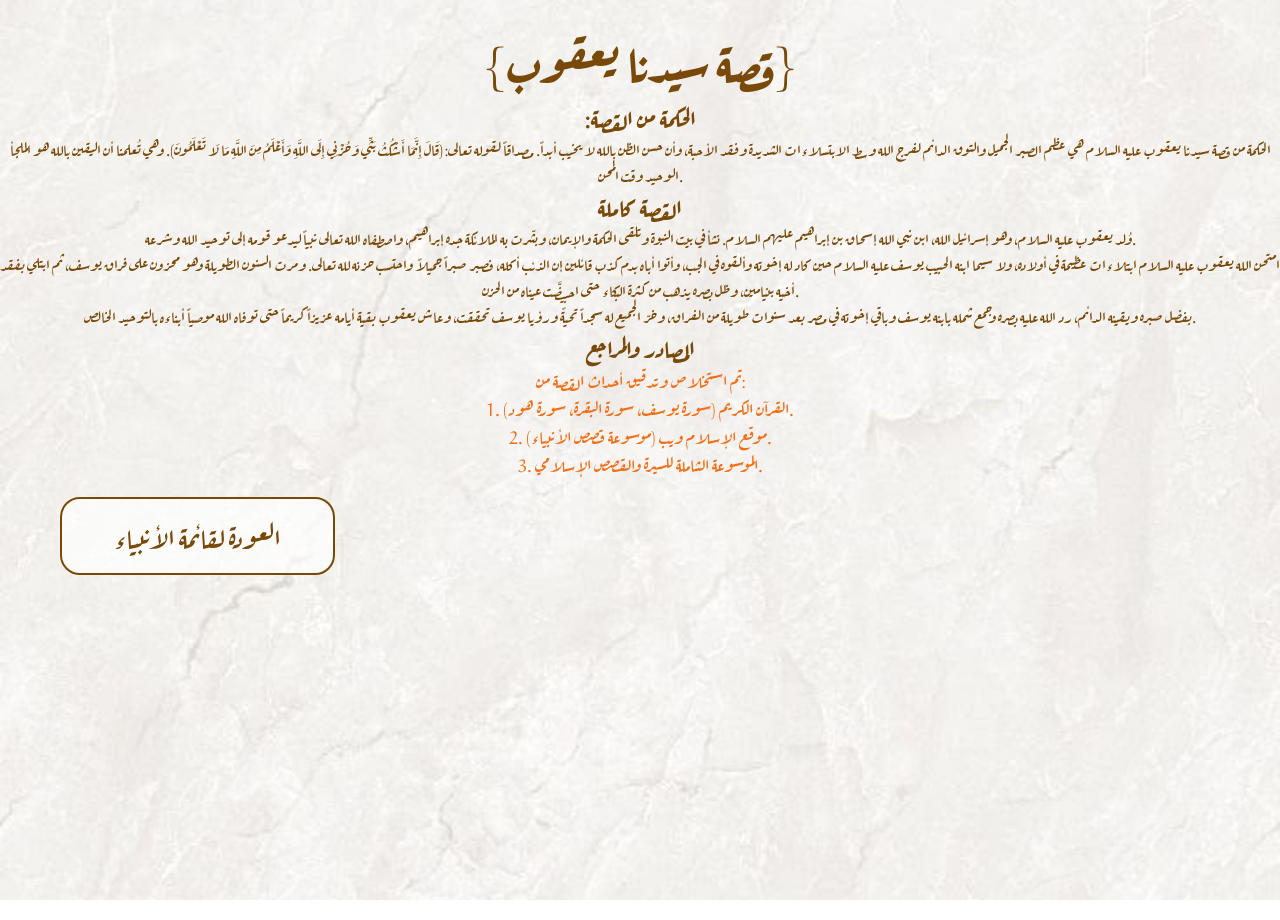
<file: yaqub.html>
<!DOCTYPE html>
<html lang="en">
<head>
    <meta charset="UTF-8">
    <meta name="viewport" content="width=device-width, initial-scale=1.0">
    <title>قصص الأنبياء</title>
    
    <link rel="preconnect" href="https://fonts.googleapis.com">
    <link rel="preconnect" href="https://fonts.gstatic.com" crossorigin>
    <link href="https://fonts.googleapis.com/css2?family=Archivo+Black&family=Aref+Ruqaa:wght@400;700&family=Black+Ops+One&family=Caacupe+One&display=swap" rel="stylesheet">
    <link rel="stylesheet" href="style.css">

</head>
<body class="aref-ruqaa-regular">
    <div class="story-container">
        <h1>{قصة سيدنا يعقوب}</h1>

        <section>
            <h2 class="s">:الحكمة من القصة</h2>
            <p>
                الحكمة من قصة سيدنا يعقوب عليه السلام هي عظم الصبر الجميل والتوق الدائم لفرج الله وسط الابتسلاءات الشديدة وفقد الأحبة، وأن حسن الظن بالله لا يخيب أبداً. 
                مصداقاً لقوله تعالى: (قَالَ إِنَّمَا أَشْكُثُ بَثِّي وَحُزْنِي إِلَى اللَّهِ وَأَعْلَمُ مِنَ اللَّهِ مَا لَا تَعْلَمُونَ).
                وهي تُعلمنا أن اليقين بالله هو الملجأ الوحيد وقت المحن.
            </p>
        </section>

        <section>
            <h2>القصة كاملة</h2>
            <p>
                وُلد يعقوب عليه السلام، وهو إسرائيل الله، ابن نبي الله إسحاق بن إبراهيم عليهم السلام. نشأ في بيت النبوة وتلقى الحكمة والإيمان، وبشّرت به الملائكة جده إبراهيم، واصطفاه الله تعالى نبياً ليدعو قومه إلى توحيد الله وشرعه.
            </p>
            <p>
                امتحن الله يعقوب عليه السلام ابتلاءات عظيمة في أولاده، ولا سيما ابنه الحبيب يوسف عليه السلام حين كاد له إخوته وألقوه في الجب، وأتوا أباه بدم كذب قائلين إن الذئب أكله، فصبر صبراً جميلاً واحتسب حزنه لله تعالى. ومرت السنون الطويلة وهو محزون على فراق يوسف، ثم ابتلي بفقد أخيه بنيامين، وظل بصره يذهب من كثرة البكاء حتى احبيضَّت عيناه من الحزن.
            </p>
            <p>
                بفضل صبره ويقينه الدائم، رد الله عليه بصره وجمع شمله بابنه يوسف وباقي إخوته في مصر بعد سنوات طويلة من الفراق، وخرّ الجميع له سجداً تحيةً ورؤيا يوسف تحققت، وعاش يعقوب بقية أيامه عزيزاً كريماً حتى توفاه الله موصياً أبناءه بالتوحيد الخالص.
            </p>
        </section>

        <section class="sources-section">
            <h2>المصادر والمراجع</h2>
            <p style="font-size: 18px; text-align: center; color: #f16f18;">
                تم استخلاص وتدقيق أحداث القصة من:
                <br>1. القرآن الكريم (سورة يوسف، سورة البقرة، سورة هود).
                <br>2. موقع الإسلام ويب (موسوعة قصص الأنبياء).
                <br>3. الموسوعة الشاملة للسيرة والقصص الإسلامي.
            </p>
        </section>

        <div class="bu">
            <button class="b">
                <a href="test.html" class="q">العودة لقائمة الأنبياء</a>
            </button>
        </div>
    </div>
</body>
</file>
<file: style.css>
* {
    box-sizing: border-box;
    margin: 0;
    padding: 0;
}

body {
    background-image: url("WhatsApp Image 2026-09-25 at 6.19.05 PM.jpeg");
    background-size: cover;
    background-position: center;
    background-attachment: fixed;
    min-height: 100vh;
    width: 100%;
}

/* تنسيقات العناوين الأساسية للشاشات الكبيرة */
.aref-ruqaa-regular {
    font-family: "Aref Ruqaa", serif;
    font-weight: 400;
    font-style: normal;
    text-align: center;
    color: rgb(121, 73, 9);
}

h1 {
    font-size: 50px;
    margin-top: 20px;
}

h5 {
    font-size: 20px;
    margin-top: 10px;
    margin-bottom: 20px;
}

/* تنسيق الشبكة (Grid) للأزرار */
.bu {
    padding: 20px;
    list-style: none;
    display: grid;
    grid-template-columns: repeat(4, 1fr);
    gap: 20px;
    max-width: 1200px;
    margin: 0 auto;
}

/* تنسيق الأزرار */
.bu .b {
    border: 2px solid rgb(121, 73, 9);
    border-radius: 20px;
    background: rgba(255, 255, 255, 0.7); /* خلفية خفيفة لضمان قراءة النص بوضوح */
    padding: 15px 10px;
    cursor: pointer;
    transition: all 0.3s ease;
    width: 100%;
}

.bu .b a {
    font-family: "Aref Ruqaa", serif;
    text-decoration: none;
    color: rgb(121, 73, 9);
    font-size: 28px;
    display: block;
}

.bu .b:hover {
    -webkit-backdrop-filter: blur(10px);
    backdrop-filter: blur(10px);
    background: transparent;
    border-color: rgb(121, 73, 9);
    box-shadow: 0 0 15px 5px rgb(121, 73, 9);
}

/* زر سيدنا محمد يأخذ العرض كامل في الشاشات الكبيرة */
.bu .c {
    grid-column: 1 / -1;
}

/* ==========================================
   تعديلات الاستجابة للهواتف والأجهزة اللوحية
   ========================================== */

/* للأجهزة اللوحية (iPad والشاشات المتوسطة أقل من 1024 بكسل) */
@media screen and (max-width: 1024px) {
    .bu {
        grid-template-columns: repeat(2, 1fr); /* عمودين فقط */
        padding: 15px;
    }
    
    h1 {
        font-size: 40px;
    }
    
    .bu .b a {
        font-size: 24px;
    }
}

/* للهواتف المحمولة (الشاشات الصغيرة أقل من 600 بكسل) */
@media screen and (max-width: 600px) {
    .bu {
        grid-template-columns: 1fr; /* عمود واحد تحت بعضه */
        padding: 10px;
        gap: 15px;
    }

    h1 {
        font-size: 32px;
    }

    h5 {
        font-size: 16px;
    }

    .bu .b {
        margin: 0; /* إلغاء الهوامش الكبيرة القديمة */
        border-radius: 15px;
    }

    .bu .b a {
        font-size: 22px; /* تصغير حجم خط الأزرار ليناسب الجوال */
    }
}
</file>
